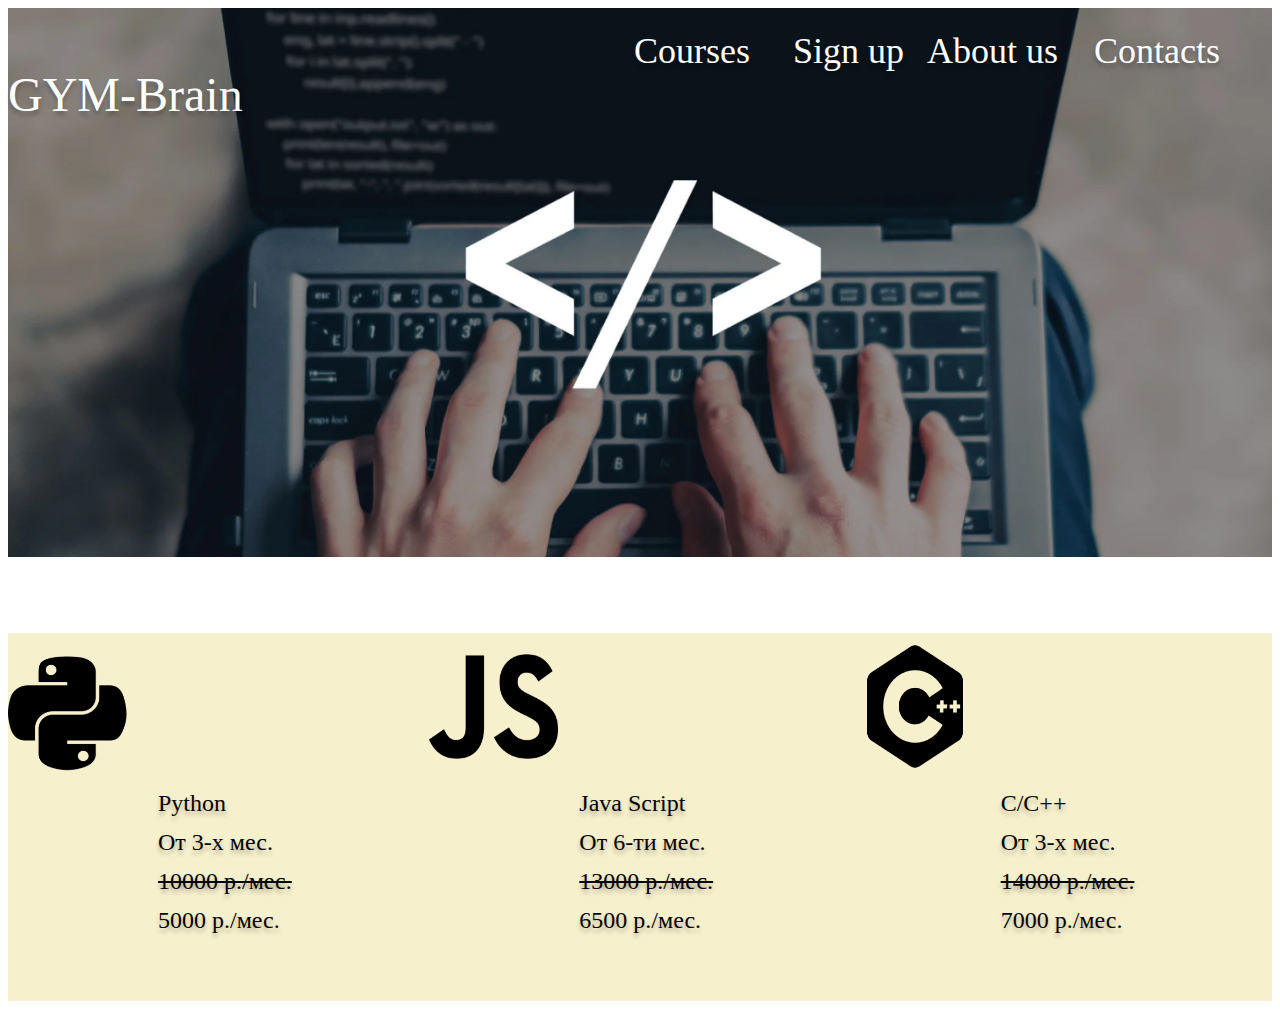
<file: index.html>
<!DOCTYPE html>
<html>
<head>
    <title>GYM-Brain</title>
    <link rel="stylesheet" href="style.css">

</head>
<body>
    <div class="image_1">
    <div class="page"> 
        <div class="courses" id="courses">Courses</div>
        <div class="sign_up">Sign up</div>
        <div class="about_us">About us</div>
        <div class="contacts">Contacts</div>
    </div>
    <div class="GYM_Brain">GYM-Brain</div>

    </div>
    <div class="down"> 
        <div class="lang">
            <img src="image 3.png" class="img_1">
            <div class="lang_text">
                <p class="text">
                    Python <br>
                    От 3-х мес.<br>
                    <s>10000 р./мес.</s><br>
                    5000 р./мес.<br>
                </p>
            </div>
        </div>

        <div class="lang">
            <img src="image 5.png" class="img_2">
            <div class="lang_text">
                <p class="text">
                    Java Script <br>
                    От 6-ти мес.<br>
                    <s>13000 р./мес.</s><br>
                    6500 р./мес.<br>
                </p>
            </div>
        </div>

        <div class="lang">
            <img src="image 4.png" class="img_3">
            <div class="lang_text">
                <p class="text">
                    С/С++ <br>
                    От 3-х мес.<br>
                    <s>14000 р./мес.</s><br>
                    7000 р./мес.<br>
                </p>
            </div>
        </div>

    </div>

    <script src="script.js"></script>
</body>
</html>
</file>
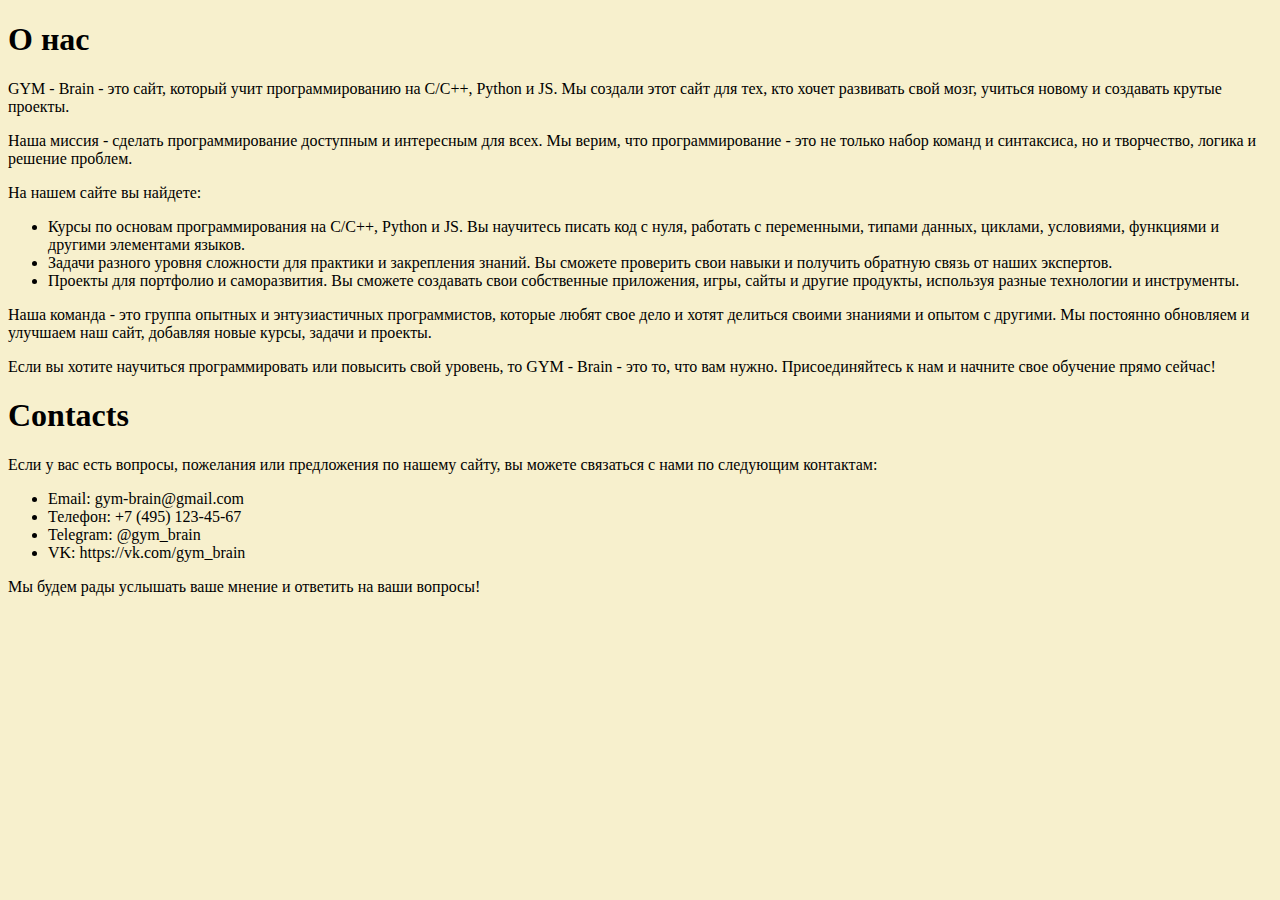
<file: about.html>
<!DOCTYPE html>
<html>
<head>
    <title>GYM-Brain</title>
</head>
<body style="background-color: rgb(247, 240, 205);">
	<h1>О нас</h1>
	<p>GYM - Brain - это сайт, который учит программированию на C/C++, Python и JS. Мы создали этот сайт для тех, кто хочет развивать свой мозг, учиться новому и создавать крутые проекты.</p>
	<p>Наша миссия - сделать программирование доступным и интересным для всех. Мы верим, что программирование - это не только набор команд и синтаксиса, но и творчество, логика и решение проблем.</p>
	<p>На нашем сайте вы найдете:</p>
	<ul>
		<li>Курсы по основам программирования на C/C++, Python и JS. Вы научитесь писать код с нуля, работать с переменными, типами данных, циклами, условиями, функциями и другими элементами языков.</li>
		<li>Задачи разного уровня сложности для практики и закрепления знаний. Вы сможете проверить свои навыки и получить обратную связь от наших экспертов.</li>
		<li>Проекты для портфолио и саморазвития. Вы сможете создавать свои собственные приложения, игры, сайты и другие продукты, используя разные технологии и инструменты.</li>
	</ul>
	<p>Наша команда - это группа опытных и энтузиастичных программистов, которые любят свое дело и хотят делиться своими знаниями и опытом с другими. Мы постоянно обновляем и улучшаем наш сайт, добавляя новые курсы, задачи и проекты.</p>
	<p>Если вы хотите научиться программировать или повысить свой уровень, то GYM - Brain - это то, что вам нужно. Присоединяйтесь к нам и начните свое обучение прямо сейчас!</p>
    <h1>Contacts</h1>
    <p>Если у вас есть вопросы, пожелания или предложения по нашему сайту, вы можете связаться с нами по следующим контактам:</p>
    <ul>
        <li>Email: gym-brain@gmail.com</li>
        <li>Телефон: +7 (495) 123-45-67</li>
        <li>Telegram: @gym_brain</li>
        <li>VK: https://vk.com/gym_brain</li>
    </ul>
    <p>Мы будем рады услышать ваше мнение и ответить на ваши вопросы!</p>
</body>
</html>
</file>
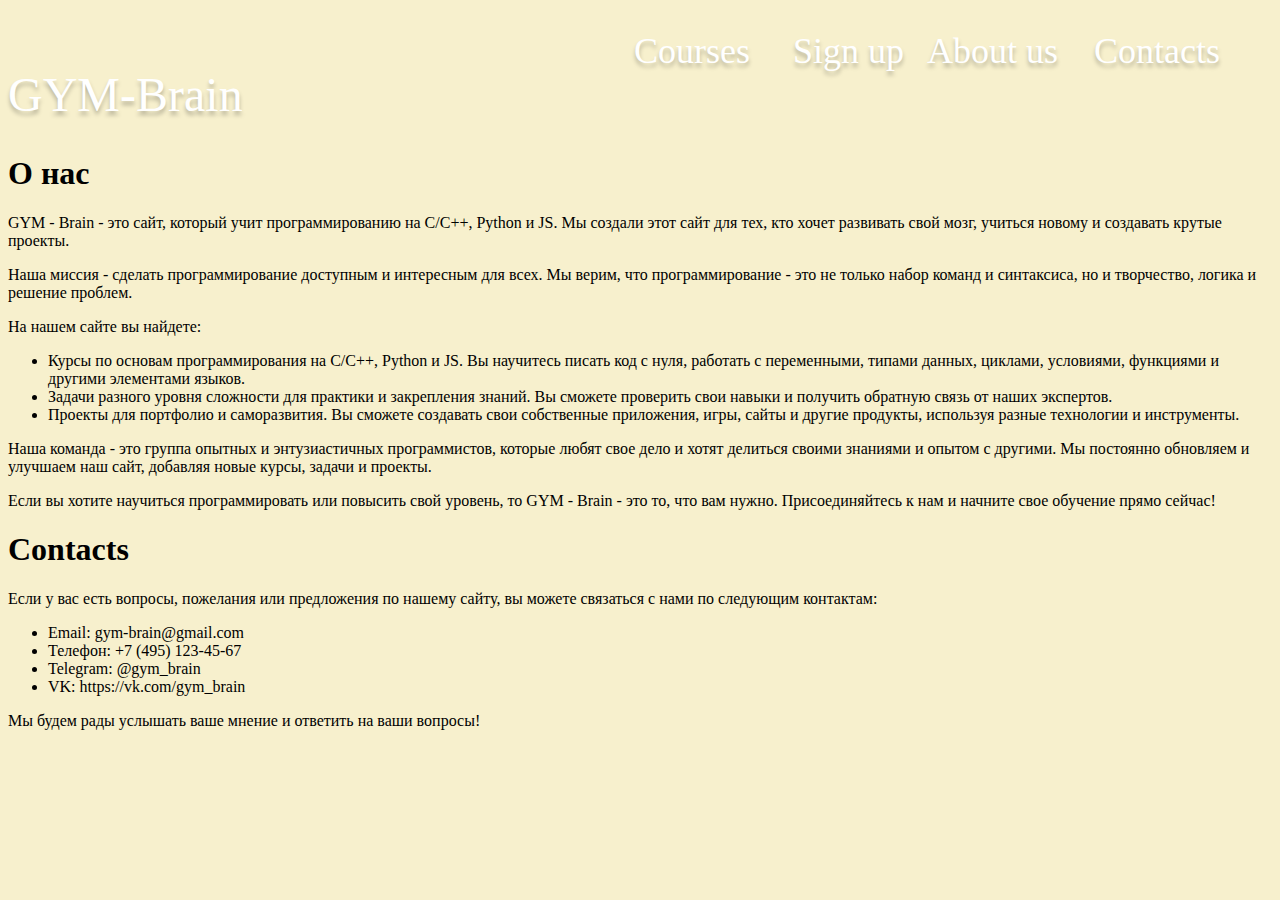
<file: about_us_contacts.html>
<!DOCTYPE html>
<html>
<head>
    <title>GYM-Brain</title>
    <link rel="stylesheet" href="style.css">
</head>
<body style="background-color: rgb(247, 240, 205);">

    <div class="page"> 
        <div class="courses" id="courses">Courses</div>
        <div class="sign_up">Sign up</div>
        <div class="about_us">About us</div>
        <div class="contacts">Contacts</div>
    </div>
    <div class="GYM_Brain">GYM-Brain</div>

	<h1>О нас</h1>
	<p>GYM - Brain - это сайт, который учит программированию на C/C++, Python и JS. Мы создали этот сайт для тех, кто хочет развивать свой мозг, учиться новому и создавать крутые проекты.</p>
	<p>Наша миссия - сделать программирование доступным и интересным для всех. Мы верим, что программирование - это не только набор команд и синтаксиса, но и творчество, логика и решение проблем.</p>
	<p>На нашем сайте вы найдете:</p>
	<ul>
		<li>Курсы по основам программирования на C/C++, Python и JS. Вы научитесь писать код с нуля, работать с переменными, типами данных, циклами, условиями, функциями и другими элементами языков.</li>
		<li>Задачи разного уровня сложности для практики и закрепления знаний. Вы сможете проверить свои навыки и получить обратную связь от наших экспертов.</li>
		<li>Проекты для портфолио и саморазвития. Вы сможете создавать свои собственные приложения, игры, сайты и другие продукты, используя разные технологии и инструменты.</li>
	</ul>
	<p>Наша команда - это группа опытных и энтузиастичных программистов, которые любят свое дело и хотят делиться своими знаниями и опытом с другими. Мы постоянно обновляем и улучшаем наш сайт, добавляя новые курсы, задачи и проекты.</p>
	<p>Если вы хотите научиться программировать или повысить свой уровень, то GYM - Brain - это то, что вам нужно. Присоединяйтесь к нам и начните свое обучение прямо сейчас!</p>
    <h1>Contacts</h1>
    <p>Если у вас есть вопросы, пожелания или предложения по нашему сайту, вы можете связаться с нами по следующим контактам:</p>
    <ul>
        <li>Email: gym-brain@gmail.com</li>
        <li>Телефон: +7 (495) 123-45-67</li>
        <li>Telegram: @gym_brain</li>
        <li>VK: https://vk.com/gym_brain</li>
    </ul>
    <p>Мы будем рады услышать ваше мнение и ответить на ваши вопросы!</p>

    <script src="script.js"></script>
    
</body>
</html>
</file>
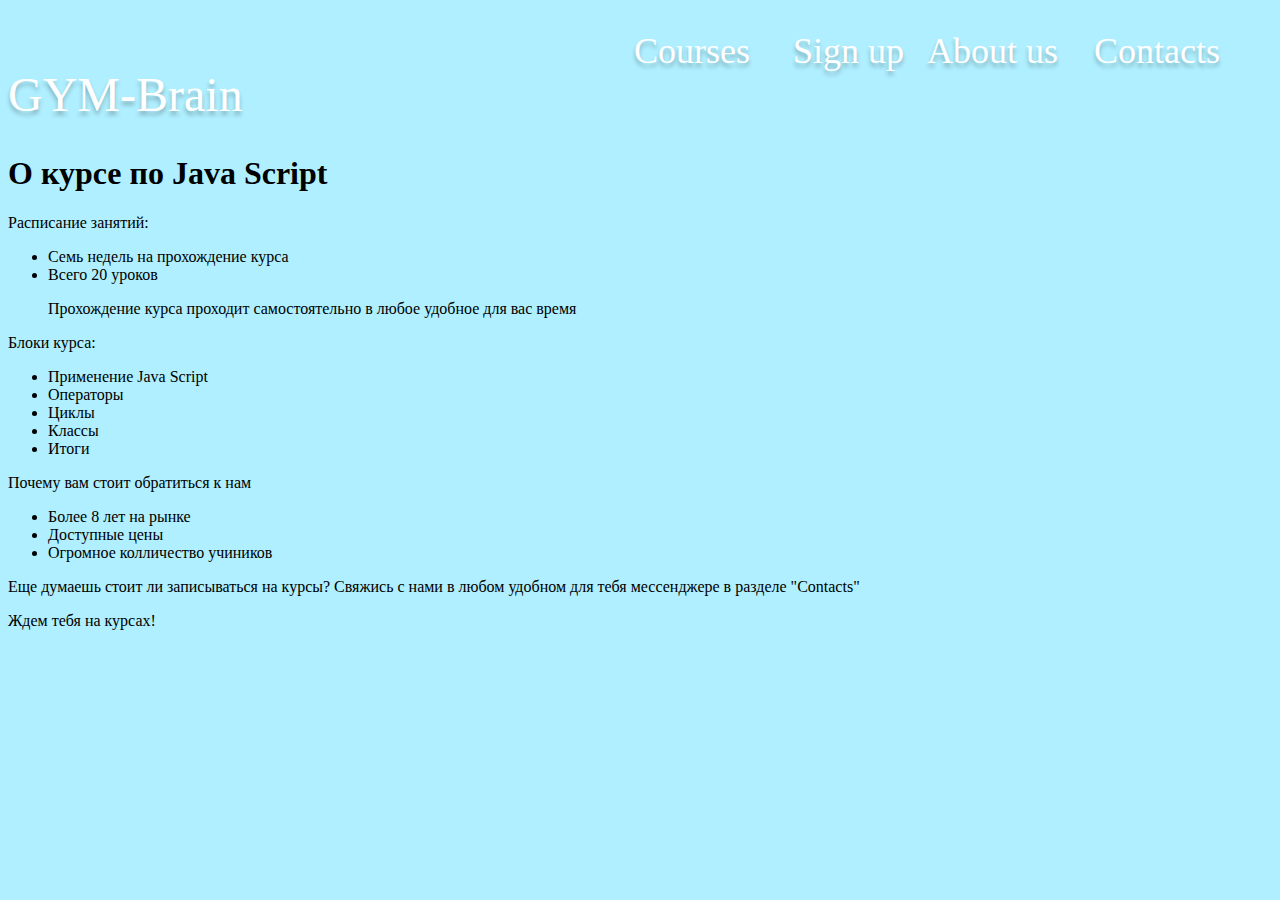
<file: JS.html>
<!DOCTYPE html>
<html>
<head>
    <title>GYM-Brain</title>
    <link rel="stylesheet" href="style.css">
</head>
<body style="background-color: rgb(175, 239, 255);">

    <div class="page"> 
        <div class="courses" id="courses">Courses</div>
        <div class="sign_up">Sign up</div>
        <div class="about_us">About us</div>
        <div class="contacts">Contacts</div>
    </div>
    <div class="GYM_Brain">GYM-Brain</div>


	<h1>О курсе по Java Script</h1>
	<p>Расписание занятий:</p>
	<ul>
        <li>Семь недель на прохождение курса</li>
        <li>Всего 20 уроков </li>
    <p>Прохождение курса проходит самостоятельно в любое удобное для вас время</p>
    </ul>
	<p>Блоки курса:</p>
	<ul>
		<li>Применение Java Script </li>
		<li>Операторы</li>
        <li>Циклы</li>
        <li>Классы</li>
        <li>Итоги</li>
	</ul>
	<p>Почему вам стоит обратиться к нам</p>
    <ul>
		<li>Более 8 лет на рынке</li>
		<li>Доступные цены</li>
		<li>Огромное колличество учиников</li>
	</ul>
	<p>Еще думаешь стоит ли записываться на курсы? Свяжись с нами в любом удобном для тебя мессенджере в разделе "Contacts"</p>
	<p>Ждем тебя на курсах!</p>
 
    <script src="script.js"></script>

</body>
</html>
</file>
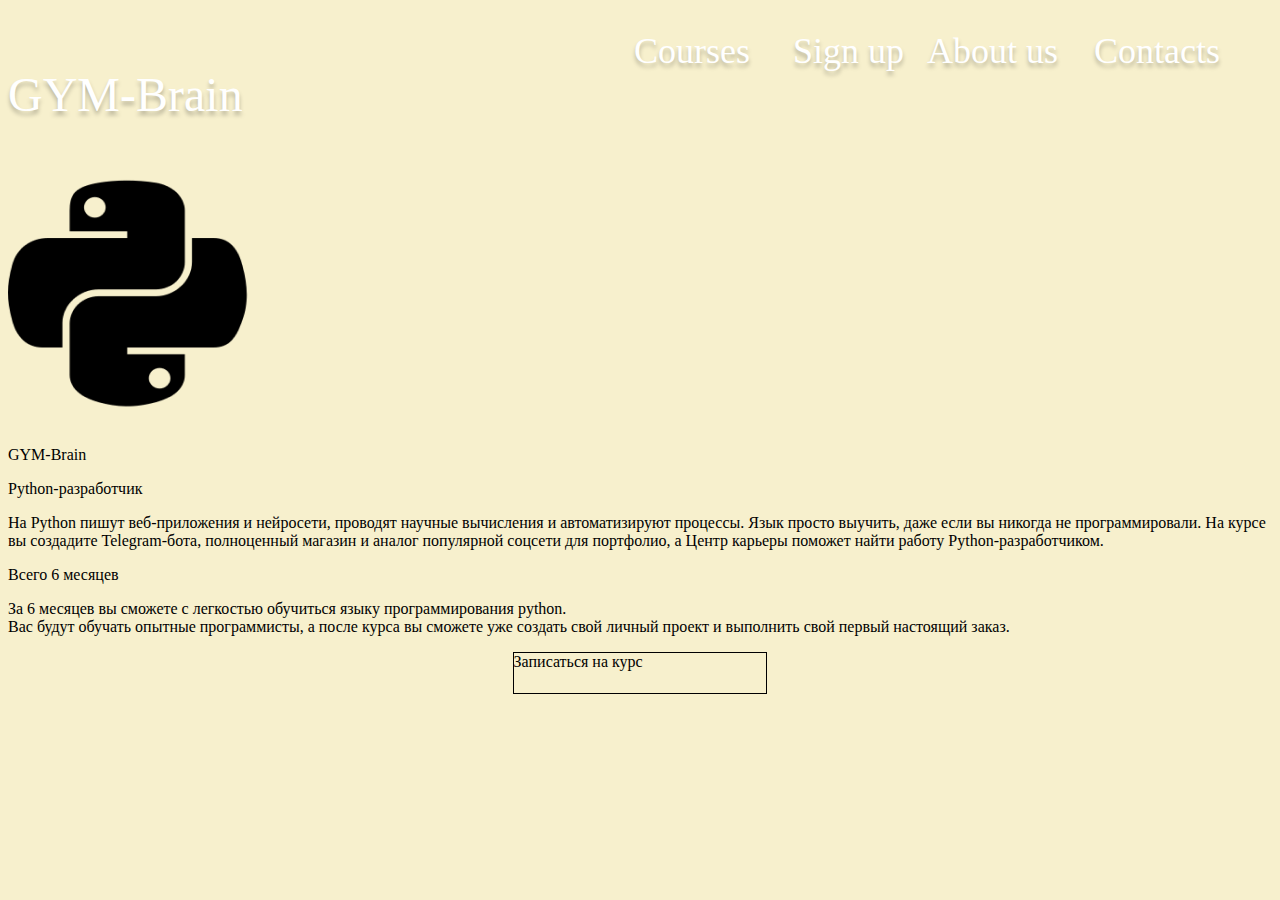
<file: python.html>
<!DOCTYPE html>
<html>
<head>
    <title>GYM-Brain</title>
    <link rel="stylesheet" href="style.css">
</head>
<body style="background-color: rgb(247, 240, 205);">

    
    <div class="page"> 
        <div class="courses" id="courses">Courses</div>
        <div class="sign_up">Sign up</div>
        <div class="about_us">About us</div>
        <div class="contacts">Contacts</div>
    </div>
    <div class="GYM_Brain">GYM-Brain</div>

    <div class="img_pyt">
        <img src="image 3.png" class="img_pyt">
        <p class="text_pyt">
            GYM-Brain
        </p>
        <p class="text_pyt">
            Python-разработчик
        </p>
        <p class="text_aboutpyt">
            На Python пишут веб-приложения и нейросети, проводят научные вычисления и автоматизируют процессы. Язык просто выучить, даже если вы никогда не программировали. На курсе вы создадите Telegram-бота, полноценный магазин и аналог популярной соцсети для портфолио, а Центр карьеры поможет найти работу Python-разработчиком.
        </p>
        <p class="text_6month">
            Всего 6 месяцев
        </p>
        <p class="text_about_6month">
            За 6 месяцев вы сможете с легкостью обучиться языку программирования python.<br>
            Вас будут обучать опытные программисты, а после курса вы сможете уже создать свой личный проект и выполнить свой первый настоящий заказ.
        </p>
        <div style="width: 20%; height: 40px; border:1px solid; margin:auto;">
        <div class="rectangle_text">Записаться на курс</div>
    </div>
        </div>
    </div>

    <script src="script.js"></script>
</body>
</html>
</file>
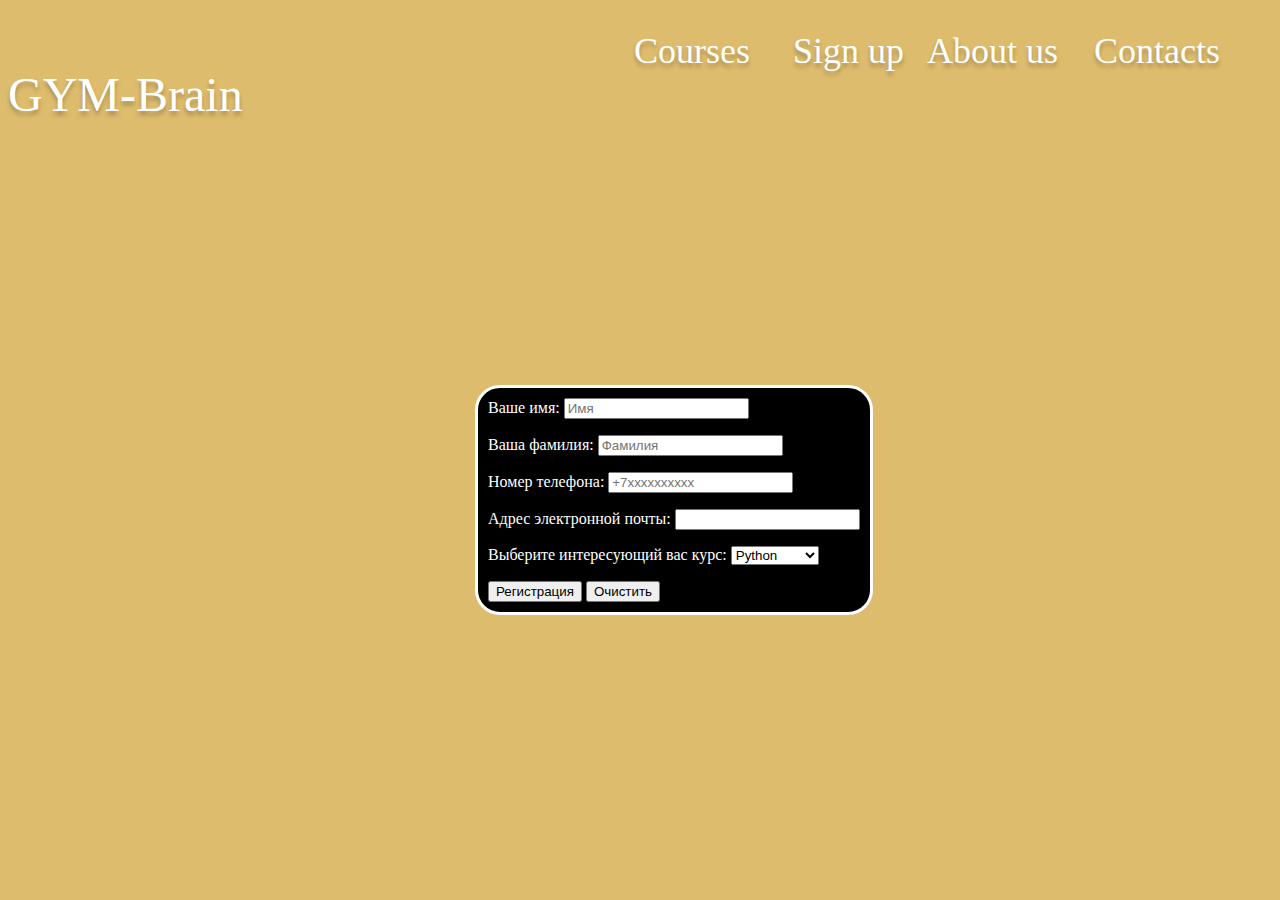
<file: sign_up.html>
<!DOCTYPE html>
<html>
<head>
    <title>GYM-Brain</title>
    <link rel="stylesheet" href="sign_up_style.css">
    <link rel="stylesheet" href="style.css">
</head>
<body bgcolor="#debc6d">

    <div class="page"> 
        <div class="courses" id="courses">Courses</div>
        <div class="sign_up">Sign up</div>
        <div class="about_us">About us</div>
        <div class="contacts">Contacts</div>
    </div>
    <div class="GYM_Brain">GYM-Brain</div>


    <div class="sign_form">
    <form class="form">
        <label>
            Ваше имя:
            <input type="text" name="name" placeholder="Имя" required pattern="[А-Яа-яЁё]{3,20}">
            <p></p>
        </label>
        <label>
            Ваша фамилия:
            <input type="text" name="surname" placeholder="Фамилия" required pattern="[А-Яа-яЁё]{3,20}">
            <p></p>
        </label>
        <label>
            Номер телефона:
            <input type="text" name="phone" placeholder="+7хххххххххх" required pattern="[0-9]{10}">
            <p></p>
        </label>
        <label>
            Адрес электронной почты:
            <input type="text" name="email">
            <p></p>
        </label>
        <label>
            Выберите интересующий вас курс:
            <select name="course">
                <option value="s1">Python</option>
                <option value="s2">Java Script</option>
                <option value="s3">C/C++</option>
            </select>
            <p></p>
        </label>
        
        <input type="submit" value="Регистрация">
        <input type="reset"  value="Очистить">
    </form>
    </div>
    <script src="script.js"></script>
</body>
</html>
</file>
<file: style.css>
.courses {
/*position: absolute;*/
width: 159px;
height: 63px;
left: 562px;
top: 20px;

font-family: 'Bayon';
font-style: normal;
font-weight: 400;
font-size: 36px;
line-height: 87px;

color: #FFFFFF;

text-shadow: 0px 4px 4px rgba(0, 0, 0, 0.25);}
.sign_up {
/*position: absolute;*/
width: 134px;
height: 63px;
left: 793px;
top: 20px;

font-family: 'Bayon';
font-style: normal;
font-weight: 400;
font-size: 36px;
line-height: 87px;

color: #FFFFFF;

text-shadow: 0px 4px 4px rgba(0, 0, 0, 0.25);}

.about_us {
   /* position: absolute;*/
width: 167px;
height: 63px;
left: 999px;
top: 20px;

font-family: 'Bayon';
font-style: normal;
font-weight: 400;
font-size: 36px;
line-height: 87px;

color: #FFFFFF;

text-shadow: 0px 4px 4px rgba(0, 0, 0, 0.25);
}
.contacts {
  /*  position: absolute;*/
width: 178px;
height: 59px;
left: 1238px;
top: 20px;

font-family: 'Bayon';
font-style: normal;
font-weight: 400;
font-size: 36px;
line-height: 87px;

color: #FFFFFF;

text-shadow: 0px 4px 4px rgba(0, 0, 0, 0.25);
}
.GYM_Brain {
  /*  position: absolute;*/
width: 393px;
height: 126px;
left: 12px;
top: 51px;

font-family: 'Bayon';
font-style: normal;
font-weight: 400;
font-size: 48px;
line-height: 173px;

color: #FFFFFF;

text-shadow: 0px 4px 4px rgba(0, 0, 0, 0.25);
}

.image_1 {

width: 100%;
height: 625px;
left: 0px;
top: 0px;

background-image: url('image 1.png');
background-repeat: no-repeat;
background-size: 100%;
}
.lang_text{
    font-family: 'Inter';
font-style: normal;
font-weight: 400;
font-size: 24px;
line-height: 39px;
margin-top: 0px;
padding-top: 0px;
margin-bottom: 20px;
padding-bottom: 20px;

color: #000000;

text-shadow: 0px 4px 4px rgba(0, 0, 0, 0.25);
}
.img_1 {
    margin-bottom: 0px;
    padding-bottom: 0px;
    width: 40%;
    height: 40%;
}
.img_2 {
    margin-bottom: 0px;
    padding-bottom: 0px;
    width: 40%;
    height: 40%;
}
.img_3 {
    margin-bottom: 0px;
    padding-bottom: 0px;
    width: 40%;
    height: 40%;
}
.text {
    margin-top: 0px;
    margin-left: 150px;
}

.page {
    display: flex;
    float: right;
}

.down {
    display: flex;
    width: 1440px;
    background-color: rgb(247, 240, 205);
    width: 100%;
}

.lang {
    margin-right: 100px;
    width: 33%;

}
</file>
<file: sign_up_style.css>
.sign_form {
    position: fixed; 
    top: 50%; 
    left: 50%; 
    margin-left: -165px; 
    margin-top: -65px;
    color: white;
    background-color: black;
    border: 3px solid;
    border-radius: 25px;
    padding: 10px;
}

.body {
    background-color: black;
}
</file>
